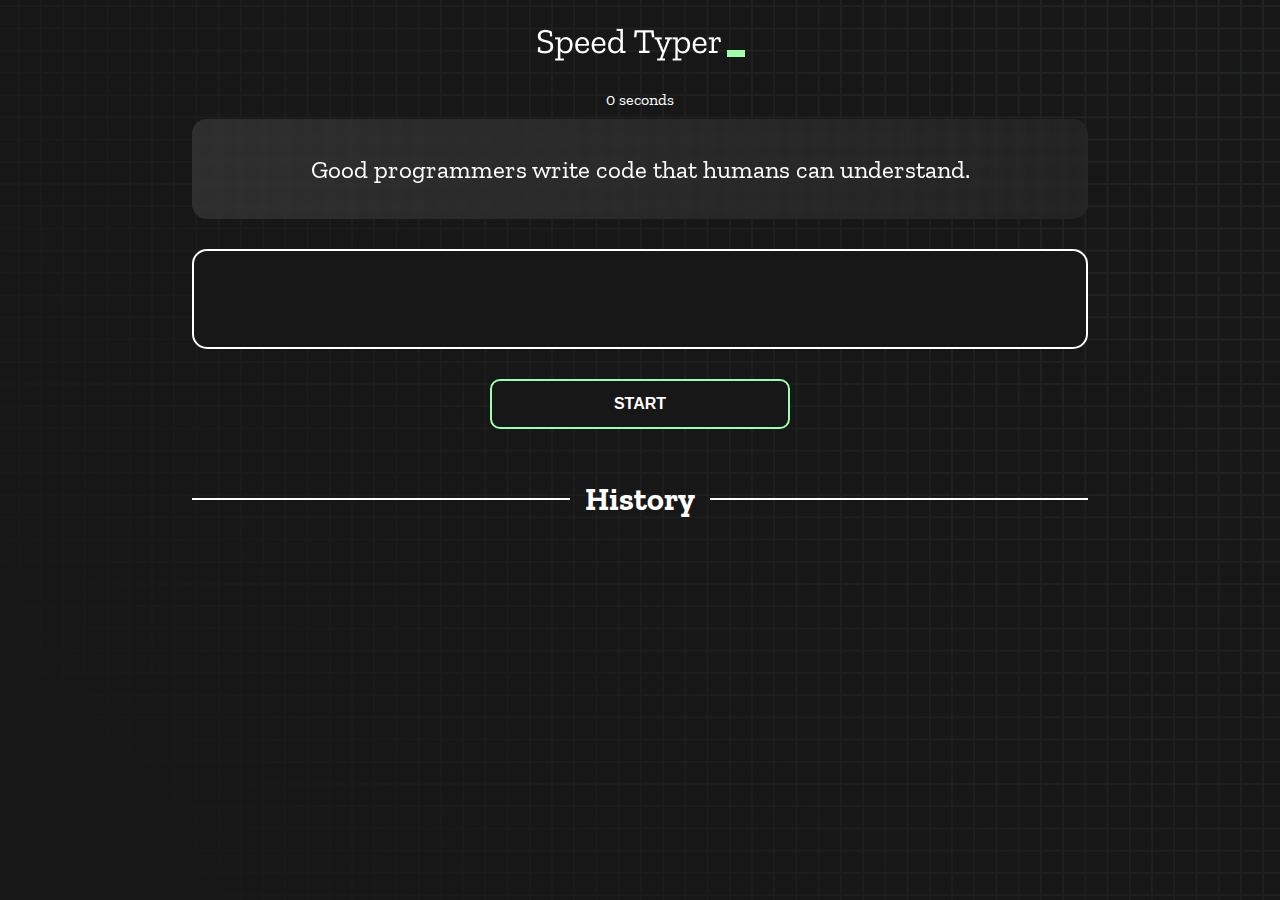
<file: index.html>
<!DOCTYPE html>
<html lang="en">

<head>
  <meta charset="UTF-8" />
  <meta http-equiv="X-UA-Compatible" content="IE=edge" />
  <meta name="viewport" content="width=device-width, initial-scale=1.0" />
  <title>Type Monster</title>
  <link rel="stylesheet" href="styles.css" />
  <link rel="preconnect" href="https://fonts.googleapis.com" />
  <link rel="preconnect" href="https://fonts.gstatic.com" crossorigin />
  <link href="https://fonts.googleapis.com/css2?family=Zilla+Slab:wght@300;400;500&display=swap" rel="stylesheet" />
</head>

<body>
  <h1 class="title"><img src="./logo.png" /></h1>
  <div id="show-time">0 seconds</div>

  <div class="box-container">
    <div id="question"></div>

    <div id="display" class="inactive"></div>

    <div class="buttons">
      <button id="starts">START</button>
    </div>

    <div class="divider-container">
      <div class="line"></div>
      <h1 class="title2">History</h1>
      <div class="line"></div>
    </div>
    <div id="histories"></div>
  </div>

  <div id="countdown"></div>
  <div id="modal-background" class="hidden">

  </div>
  <div id="result" class="hidden" style="margin:300px 0px 0px 600px;">
  </div>

  <script src="./history.js"></script>
  <script src="./script.js"></script>
</body>

</html>
</file>
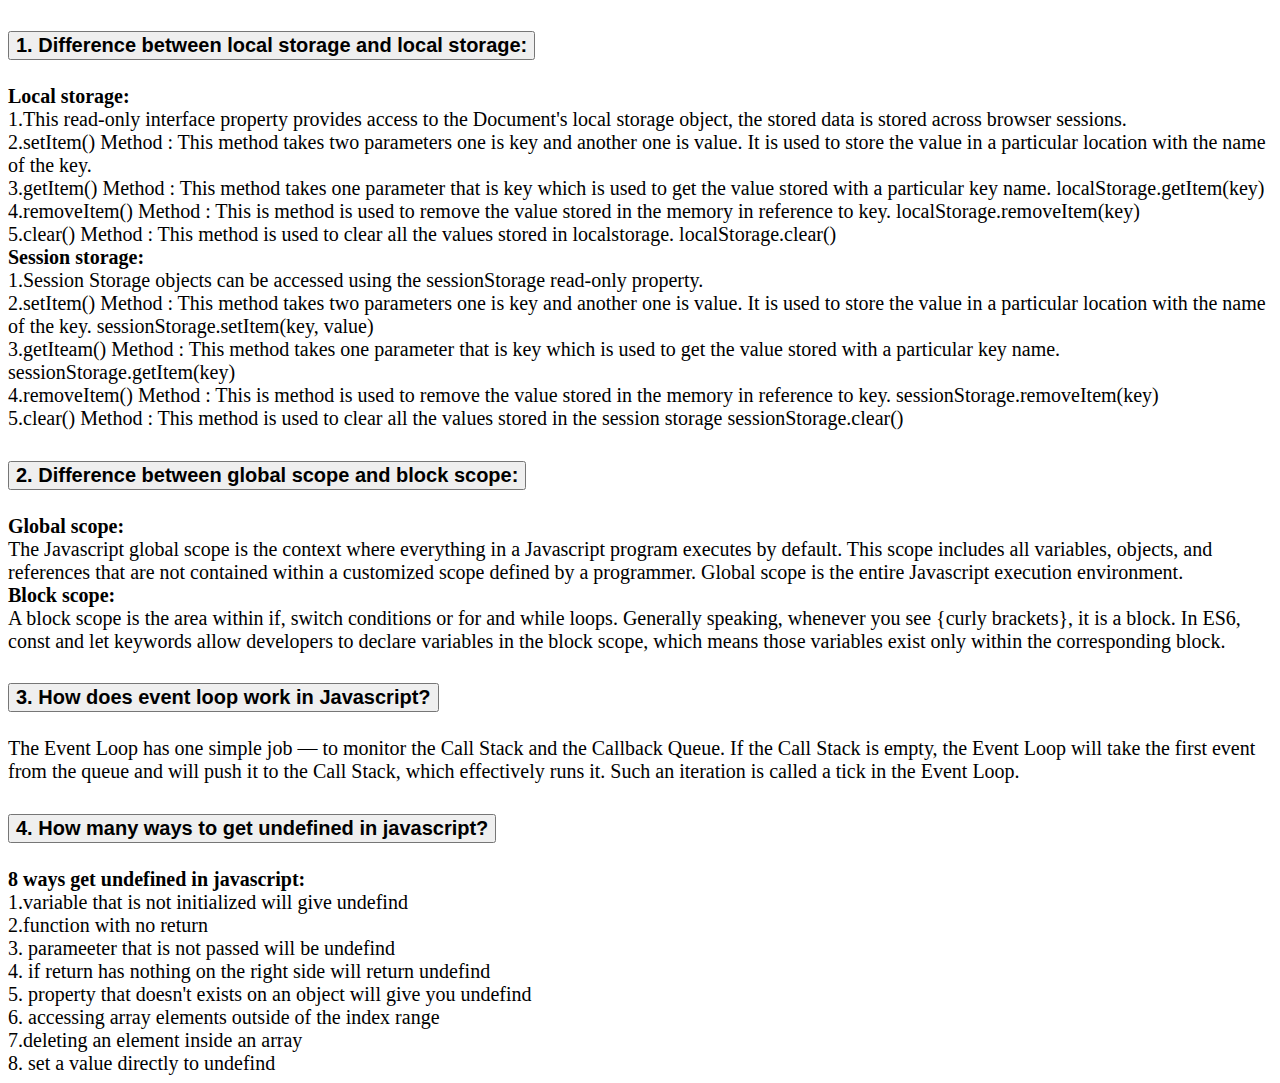
<file: blog.html>
<!DOCTYPE html>
<html lang="en">

<head>
    <meta charset="UTF-8">
    <meta http-equiv="X-UA-Compatible" content="IE=edge">
    <meta name="viewport" content="width=device-width, initial-scale=1.0">
    <title>Blog</title>
    <link href="https://cdn.jsdelivr.net/npm/bootstrap@5.2.1/dist/css/bootstrap.min.css" rel="stylesheet"
        integrity="sha384-iYQeCzEYFbKjA/T2uDLTpkwGzCiq6soy8tYaI1GyVh/UjpbCx/TYkiZhlZB6+fzT" crossorigin="anonymous">
</head>

<body style="font-size:20px">
    <div class="accordion accordion-flush" id="accordionFlushExample">
        <div class="accordion-item">
            <h2 class="accordion-header" id="flush-headingOne">
                <button class="accordion-button collapsed" type="button" data-bs-toggle="collapse"
                    data-bs-target="#flush-collapseOne" aria-expanded="false" aria-controls="flush-collapseOne"
                    style="font-size:20px">
                    <b> 1. Difference between local storage and local storage:</b>
                </button>
            </h2>
            <div id="flush-collapseOne" class="accordion-collapse collapse" aria-labelledby="flush-headingOne"
                data-bs-parent="#accordionFlushExample">
                <div class="accordion-body">
                    <b> Local storage:</b>
                    <br>
                    1.This read-only interface property provides access to the Document's local storage object, the
                    stored data is stored across browser sessions.
                    <br>
                    2.setItem() Method : This method takes two parameters one is key and another one is value. It is
                    used to store the value in a particular location with the name of the key.
                    <br>
                    3.getItem() Method : This method takes one parameter that is key which is used to get the value
                    stored with a particular key name.
                    localStorage.getItem(key)
                    <br>
                    4.removeItem() Method : This is method is used to remove the value stored in the memory in reference
                    to key.
                    localStorage.removeItem(key)
                    <br>
                    5.clear() Method : This method is used to clear all the values stored in localstorage.
                    localStorage.clear()
                    <br>
                    <b>Session storage:</b>
                    <br>
                    1.Session Storage objects can be accessed using the sessionStorage read-only property.
                    <br>
                    2.setItem() Method : This method takes two parameters one is key and another one is value. It is
                    used to store the value in a particular location with the name of the key.
                    sessionStorage.setItem(key, value)
                    <br>
                    3.getIteam() Method : This method takes one parameter that is key which is used to get the value
                    stored with a particular key name.
                    sessionStorage.getItem(key)
                    <br>
                    4.removeItem() Method : This is method is used to remove the value stored in the memory in reference
                    to key.
                    sessionStorage.removeItem(key)
                    <br>
                    5.clear() Method : This method is used to clear all the values stored in the session storage
                    sessionStorage.clear()
                </div>
            </div>
        </div>
        <div class="accordion-item">
            <h2 class="accordion-header" id="flush-headingTwo">
                <button class="accordion-button collapsed" type="button" data-bs-toggle="collapse"
                    data-bs-target="#flush-collapseTwo" aria-expanded="false" aria-controls="flush-collapseTwo"
                    style="font-size:20px">
                    <b>2. Difference between global scope and block scope:</b>
                    <br>
                </button>
            </h2>
            <div id="flush-collapseTwo" class="accordion-collapse collapse" aria-labelledby="flush-headingTwo"
                data-bs-parent="#accordionFlushExample">
                <div class="accordion-body">
                    <b>Global scope:</b>
                    <br>

                    The Javascript global scope is the context where everything in a Javascript program executes by
                    default. This scope includes all variables, objects, and references that are not contained within a
                    customized scope defined by a programmer. Global scope is the entire Javascript execution
                    environment.
                    <br>
                    <b>Block scope:</b>
                    <br>

                    A block scope is the area within if, switch conditions or for and while loops. Generally speaking,
                    whenever you see {curly brackets}, it is a block. In ES6, const and let keywords allow developers to
                    declare variables in the block scope, which means those variables exist only within the
                    corresponding block.
                </div>
            </div>
        </div>
        <div class="accordion-item">
            <h2 class="accordion-header" id="flush-headingThree">
                <button class="accordion-button collapsed" type="button" data-bs-toggle="collapse"
                    data-bs-target="#flush-collapseThree" aria-expanded="false" aria-controls="flush-collapseThree"
                    style="font-size:20px">
                    <b>3. How does event loop work in Javascript?</b>
                    <br>
                </button>
            </h2>
            <div id="flush-collapseThree" class="accordion-collapse collapse" aria-labelledby="flush-headingThree"
                data-bs-parent="#accordionFlushExample">
                <div class="accordion-body">The Event Loop has one simple job — to monitor the Call Stack and the
                    Callback Queue. If the Call Stack is empty, the Event Loop will take the first event from the queue
                    and will push it to the Call Stack, which effectively runs it. Such an iteration is called a tick in
                    the Event Loop.
                </div>
            </div>
        </div>
        <div class="accordion-item">
            <h2 class="accordion-header" id="flush-headingThree">
                <button class="accordion-button collapsed" type="button" data-bs-toggle="collapse"
                    data-bs-target="#flush-collapseThree" aria-expanded="false" aria-controls="flush-collapseThree"
                    style="font-size:20px">
                    <b>4. How many ways to get undefined in javascript?</b>
                </button>
            </h2>
            <div id="flush-collapseThree" class="accordion-collapse collapse" aria-labelledby="flush-headingThree"
                data-bs-parent="#accordionFlushExample">
                <div class="accordion-body">
                    <b>8 ways get undefined in javascript:</b>
                    <br>
                    1.variable that is not initialized will give undefind
                    <br>
                    2.function with no return
                    <br>
                    3. parameeter that is not passed will be undefind
                    <br>
                    4. if return has nothing on the right side will return undefind
                    <br>
                    5. property that doesn't exists on an object will give you undefind
                    <br>
                    6. accessing array elements outside of the index range
                    <br>
                    7.deleting an element inside an array
                    <br>
                    8. set a value directly to undefind
                </div>
            </div>
        </div>
    </div>
    <script src="https://cdn.jsdelivr.net/npm/bootstrap@5.2.1/dist/js/bootstrap.bundle.min.js"
        integrity="sha384-u1OknCvxWvY5kfmNBILK2hRnQC3Pr17a+RTT6rIHI7NnikvbZlHgTPOOmMi466C8"
        crossorigin="anonymous"></script>
</body>

</html>
</file>
<file: styles.css>
* {
  padding: 0;
  margin: 0;
  box-sizing: border-box;
}

body {
  background-image: url("./bg.png");
  background-size: cover;
  background-position: left top;
  font-family: "Zilla Slab", serif;
}

.box-container {
  width: 70%;
  margin: 0 auto;
}

#question {
  height: 100px;
  display: flex;
  align-items: center;
  justify-content: center;
  color: white;
  font-size: 25px;
  border-radius: 15px;
  background: rgb(255, 255, 255);
  background: linear-gradient(92.49deg,
      rgba(255, 255, 255, 0.1) 0.18%,
      rgba(255, 255, 255, 0.05) 99.85%);
  backdrop-filter: blur(5px);
  margin-bottom: 30px;
}

#display {
  height: 100px;
  display: flex;
  flex-wrap: wrap;
  align-items: center;
  padding-left: 5rem;
  color: white;
  font-size: 32px;
  background-color: #171717;
  border: 2px solid #9dffad;
  border-radius: 15px;
}

#countdown {
  position: fixed;
  height: 100vh;
  width: 100vw;
  background-color: rgba(0, 0, 0, 0.8);
  top: 0;
  left: 0;
  display: flex;
  align-items: center;
  justify-content: center;
  font-size: 3rem;
  color: white;
  display: none;
}

#result {
  position: fixed;
  top: 10%;
  left: 10%;
  transform: translate(-50%, -50%);
  height: 250px;
  width: 400px;
  background-color: #171717;
  border-radius: 15px;
  border: 2px solid #9dffad;
  color: white;
  text-align: center;
  padding: 2rem;
}

#show-time {
  text-align: center;
  color: white;
  margin: 10px 0;
}

.green {
  color: #9dffad;
}

.red {
  color: #eb6565;
}

.bold {
  font-weight: 700;
}

.inactive {
  border: 2px solid white !important;

}

.hidden {
  display: none;
}

.title {
  text-align: center;
  color: white;
  margin: 20px 0;
}

.divider-container {
  height: 80px;
  display: flex;
  justify-content: center;
  align-items: center;
  gap: 15px;
  margin: 0 auto;
}

.line {
  height: 2px;
  background: white;
  width: 100%;
}

.title2 {
  color: white;
  display: block;
}

.buttons {
  display: flex;
  justify-content: center;
  margin: 30px 0;
}

button {
  padding: 10px 20px;
  border: none;
  font-size: 16px;
  font-weight: bold;
  width: 300px;
  height: 50px;
  color: white;
  background-color: #171717;
  border-radius: 10px;
  border: 2px solid #9dffad;
  cursor: pointer;
}

#histories {
  display: grid;
  grid-template-columns: repeat(3, 1fr);
  gap: 30px;
}

.card {
  width: 100%;
  height: 100%;
  padding: 50px;
  display: flex;
  justify-content: space-between;
  align-items: center;
  padding: 20px 30px;
  color: white;
  border-radius: 15px;
  background: rgb(255, 255, 255);
  background: linear-gradient(92.49deg,
      rgba(255, 255, 255, 0.1) 0.18%,
      rgba(255, 255, 255, 0.05) 99.85%);
  backdrop-filter: blur(5px);
  margin-bottom: 30px;
}

#modal-background {
  background: rgb(255, 255, 255);
  background: linear-gradient(92.49deg,
      rgba(255, 255, 255, 0.1) 0.18%,
      rgba(255, 255, 255, 0.05) 99.85%);
  backdrop-filter: blur(5px);
  height: 100vh;
  width: 100%;
  position: fixed;
  top: 0;
}

@media only screen and (max-width: 700px) {
  #histories {
    grid-template-columns: repeat(1, 1fr);
  }


  .card {
    text-align: center;
  }
}
</file>
